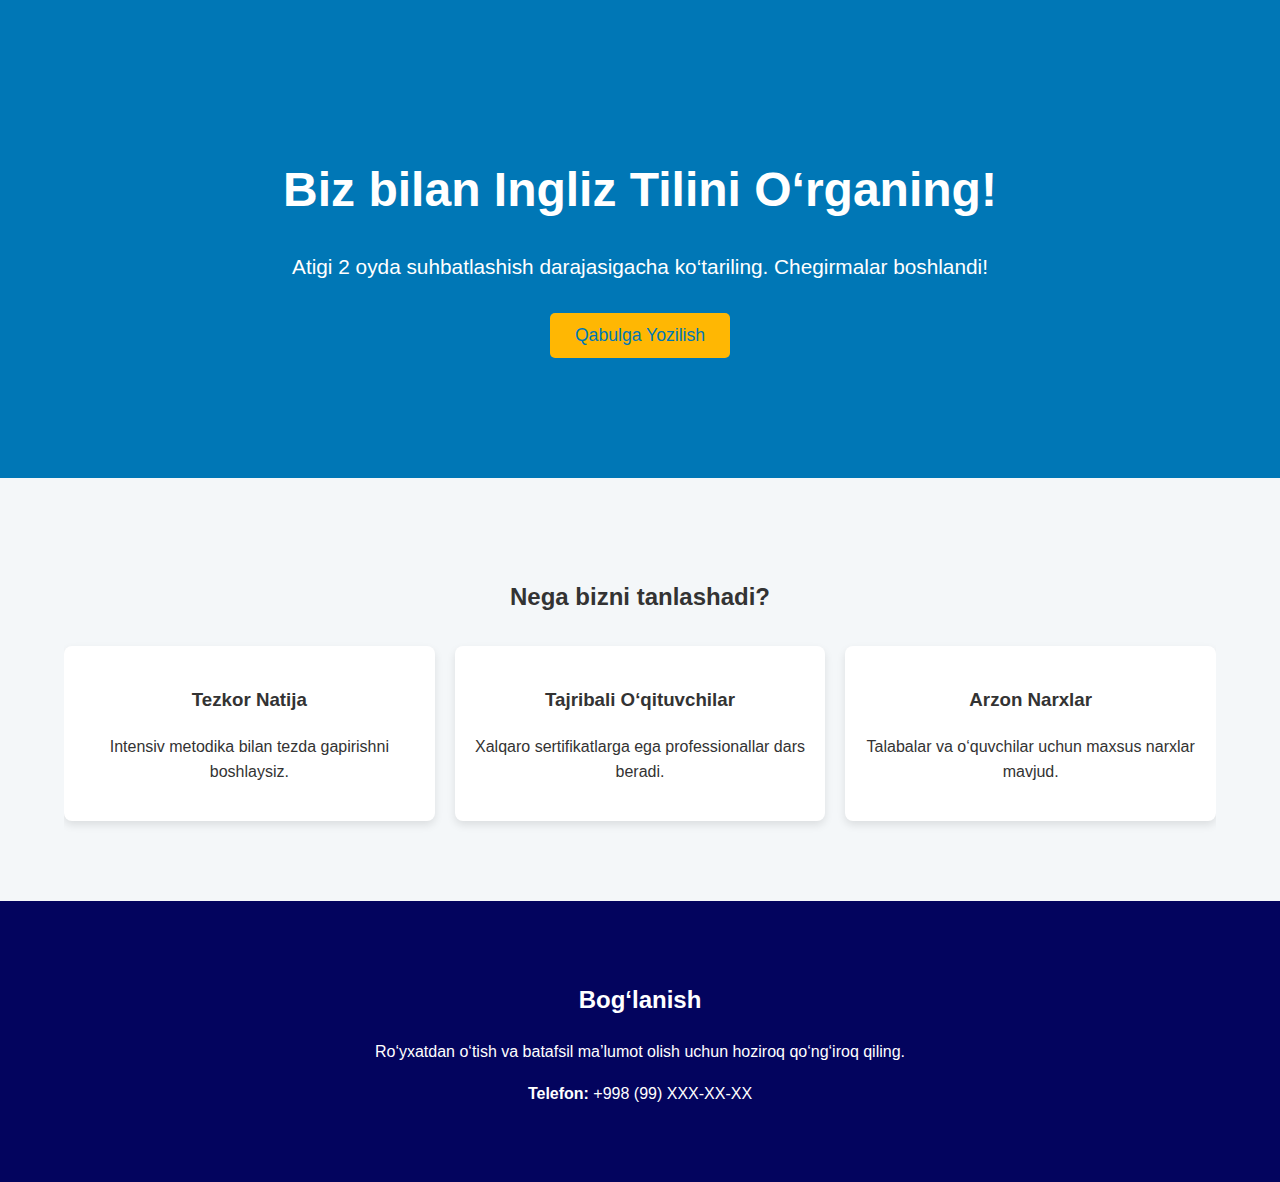
<file: Namuna/index.html>
<!DOCTYPE html>
<html lang="uz">
<head>
    <meta charset="UTF-8">
    <meta name="viewport" content="width=device-width, initial-scale=1.0">
    <title>Yozgi Ingliz Tili Kurslari - Landing Page Namuna</title>
    <link rel="stylesheet" href="style.css"> 
</head>
<body>

    <header class="section-hero">
        <div class="container">
            <h1>Biz bilan Ingliz Tilini O‘rganing!</h1>
            <p>Atigi 2 oyda suhbatlashish darajasigacha ko‘tariling. Chegirmalar boshlandi!</p>
            <button id="qabul_button" class="btn">Qabulga Yozilish</button>
        </div>
    </header>

    <section class="section-features">
        <div class="container">
            <h2>Nega bizni tanlashadi?</h2>
            <div class="feature-list">
                <div class="feature-item">
                    <h3>Tezkor Natija</h3>
                    <p>Intensiv metodika bilan tezda gapirishni boshlaysiz.</p>
                </div>
                <div class="feature-item">
                    <h3>Tajribali O‘qituvchilar</h3>
                    <p>Xalqaro sertifikatlarga ega professionallar dars beradi.</p>
                </div>
                <div class="feature-item">
                    <h3>Arzon Narxlar</h3>
                    <p>Talabalar va o‘quvchilar uchun maxsus narxlar mavjud.</p>
                </div>
            </div>
        </div>
    </section>

    <footer class="section-contact">
        <div class="container">
            <h2>Bog‘lanish</h2>
            <p>Ro‘yxatdan o‘tish va batafsil ma’lumot olish uchun hoziroq qo‘ng‘iroq qiling.</p>
            <p><strong>Telefon:</strong> +998 (99) XXX-XX-XX</p>
        </div>
    </footer>

    <script src="app.js"></script>
</body>
</html>
</file>
<file: Namuna/style.css>
/* Asosiy va Umumiy uslublar */
body {
    font-family: 'Segoe UI', Tahoma, Geneva, Verdana, sans-serif;
    margin: 0;
    padding: 0;
    background-color: #ffffff;
    color: #333;
    line-height: 1.6;
}

.container {
    width: 90%;
    max-width: 1200px;
    margin: auto;
    overflow: hidden;
    padding: 20px 0;
}

/* 1. Sarlavha / Taklif Bo'limi (Hero) */
.section-hero {
    background-color: #0077b6; /* To'q ko'k rang */
    color: white;
    padding: 100px 0;
    text-align: center;
}

.section-hero h1 {
    font-size: 3em;
    margin-bottom: 15px;
}

.section-hero p {
    font-size: 1.3em;
    margin-bottom: 30px;
}

.btn {
    background-color: #ffb703; /* Sariq rang */
    color: #0077b6;
    padding: 12px 25px;
    border: none;
    border-radius: 5px;
    font-size: 1.1em;
    cursor: pointer;
    transition: background-color 0.3s;
}

.btn:hover {
    background-color: #ff8800; /* To'q sariq */
}

/* 2. Afzalliklar Bo'limi */
.section-features {
    padding: 60px 0;
    text-align: center;
    background-color: #f4f7f9; /* Ochiq fon */
}

.feature-list {
    display: flex;
    justify-content: space-between;
    gap: 20px;
    margin-top: 30px;
}

.feature-item {
    background: white;
    padding: 20px;
    border-radius: 8px;
    box-shadow: 0 4px 8px rgba(0, 0, 0, 0.1);
    flex: 1;
}

/* 3. Aloqa Bo'limi (Footer) */
.section-contact {
    background: #03045e; /* Juda to'q ko'k */
    color: white;
    padding: 40px 0;
    text-align: center;
}

.section-contact h2 {
    color: white;
}

/* Mobil moslashuvchanlik */
@media (max-width: 768px) {
    .feature-list {
        flex-direction: column; /* Kichik ekranda ustma-ust tushadi */
    }
    .section-hero h1 {
        font-size: 2em;
    }
}
</file>
